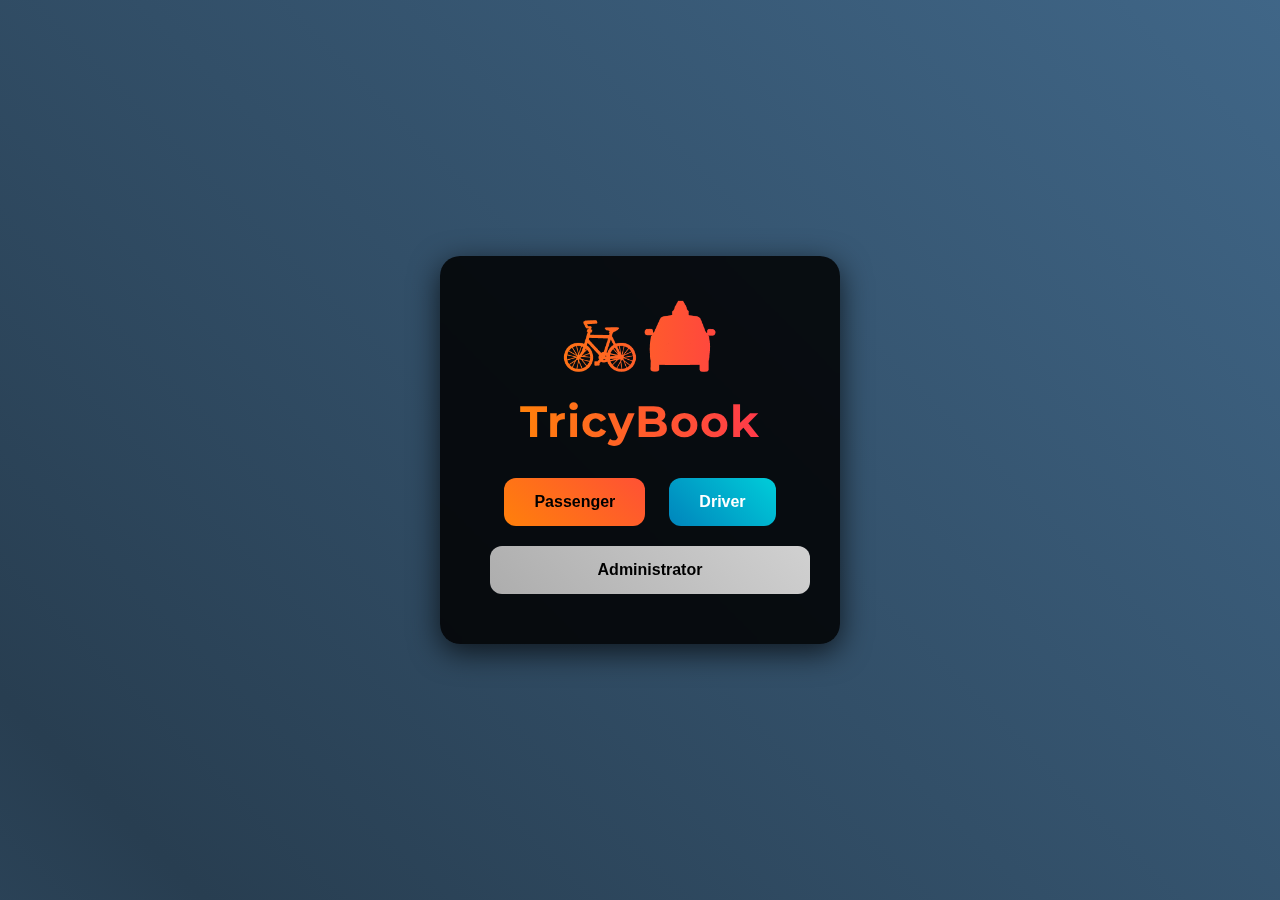
<file: index.html>
<!DOCTYPE html>
<html lang="en">
<head>
  <meta charset="UTF-8" />
  <meta name="viewport" content="width=device-width, initial-scale=1.0" />
  <title>TricyBook</title>
  <link rel="icon" href="https://latom42069.github.io/latom42069-website/logo.png" type="image/png">
  <link href="https://fonts.googleapis.com/css2?family=Montserrat:wght@400;700&display=swap" rel="stylesheet" />
  <style>
    :root {
      --primary-color: #00c6ff;
      --text-color: #ffffff;
      --shadow-card: 0 8px 30px rgba(0, 0, 0, 0.7);
    }
    
    /* Universal Reset */
    *, *::before, *::after {
      box-sizing: border-box;
      margin: 0;
      padding: 0;
    }
    
    /* Animated Gradient Background on Body */
    body {
      height: 100vh;
      display: flex;
      justify-content: center;
      align-items: center;
      background: linear-gradient(45deg, #4b79a1, #283e51, #4b79a1, #283e51);
      background-size: 400% 400%;
      animation: gradientAnimation 4s ease infinite;
      font-family: 'Montserrat', sans-serif;
      color: var(--text-color);
      overflow: hidden;
    }
    
    @keyframes gradientAnimation {
      0% { background-position: 0% 50%; }
      50% { background-position: 100% 50%; }
      100% { background-position: 0% 50%; }
    }
    
    /* Container with Frosted-Glass Effect */
    .container {
      position: relative;
      background-color: rgba(0, 0, 0, 0.85);
      backdrop-filter: blur(8px);
      padding: 40px;
      border-radius: 20px;
      box-shadow: var(--shadow-card);
      width: 400px;
      max-width: 95%;
      text-align: center;
      animation: fadeIn 1s ease-out;
      overflow: hidden;
    }
    
    @keyframes fadeIn {
      from { opacity: 0; transform: translateY(-20px); }
      to { opacity: 1; transform: translateY(0); }
    }
    
    /* Liquid Text Animations for Logo & Title */
    @keyframes textSlideIn {
      from { opacity: 0; transform: translateY(-10px) scale(0.8); }
      to { opacity: 1; transform: translateY(0) scale(1); }
    }
    @keyframes liquid {
      0% { background-position: 0% 50%; }
      50% { background-position: 100% 50%; }
      100% { background-position: 0% 50%; }
    }
    
    .logo, .title {
      background: linear-gradient(90deg, #ff8c00, hsl(349, 100%, 59%), hsl(176, 100%, 50%), #62c2fe);
      background-size: 300% 300%;
      -webkit-background-clip: text;
      -webkit-text-fill-color: transparent;
      animation: textSlideIn 1s ease-out, liquid 4s infinite alternate ease-in-out;
    }
    
    .logo {
      font-size: 4rem;
      margin-bottom: 20px;
    }
    
    .title {
      font-size: 2.75rem;
      font-weight: 700;
      margin-bottom: 20px;
      letter-spacing: 1px;
    }
    
    /* Button Base Styles */
    .btn {
      display: inline-block;
      padding: 15px 30px;
      margin: 10px;
      border: none;
      border-radius: 12px;
      font-weight: bold;
      font-size: 1rem;
      cursor: pointer;
      text-align: center;
      transition: transform 0.3s ease, box-shadow 0.3s ease;
      background-size: 200% 200%;
      overflow: hidden;
    }
    
    /* Button Hover Effect: More pronounced upward movement */
    .btn:hover {
      transform: translateY(-10px) scale(1.1);
      box-shadow: 0 8px 20px rgba(0,198,255,0.6);
    }
    
    .btn:active {
      transform: scale(0.97);
    }
    
    /* Ripple Effect on Button Click */
    .btn::after {
      content: "";
      position: absolute;
      top: 50%;
      left: 50%;
      transform: translate(-50%, -50%) scale(0);
      width: 20px;
      height: 20px;
      background: rgba(255,255,255,0.3);
      border-radius: 50%;
      opacity: 0;
      pointer-events: none;
      transition: transform 0.6s, opacity 0.6s;
    }
    
    .btn:active::after {
      transform: translate(-50%, -50%) scale(10);
      opacity: 1;
      transition: transform 0s, opacity 0s;
    }
    
    /* Specific Button Variants with Modern Colors */
    .btn.passenger {
      /* Warm coral to peach gradient */
      background-image: linear-gradient(45deg, #ff8c00, hsl(349, 100%, 59%));
      color: #000;
    }
    .btn.driver {
      /* Deep azure to sky blue gradient */
      background-image: linear-gradient(45deg, hsl(203, 100%, 35%), hsl(176, 100%, 50%));
      color: #fff;
    }
    .btn.admin {
      /* Refined cool gray gradient */
      background-image: linear-gradient(45deg, hsl(0, 0%, 66%), hsl(0, 0%, 94%));
      color: #000;
      display: block;
      width: 100%;
    }
    
    /* Responsive Adjustments */
    @media (max-width: 480px) {
      .title { font-size: 2.25rem; }
      .btn { font-size: 0.9rem; padding: 10px 20px; }
    }
  </style>
</head>
<body>
  <div class="container">
    <div class="logo">🚲🚖</div>
    <div class="title">TricyBook</div>
    <button class="btn passenger" onclick="window.location.href='https://tricybook-73ndk9bkf-hdl-projects-2596197c.vercel.app';">
      Passenger
    </button>
    <button class="btn driver" onclick="window.location.href='https://tricybook-dmkbq4jbz-hdl-projects-2596197c.vercel.app';">
      Driver
    </button>
    <button class="btn admin" onclick="window.location.href='https://tricybook-64z6zr0ok-hdl-projects-2596197c.vercel.app';">
      Administrator
    </button>
  </div>
</body>
</html>
</file>
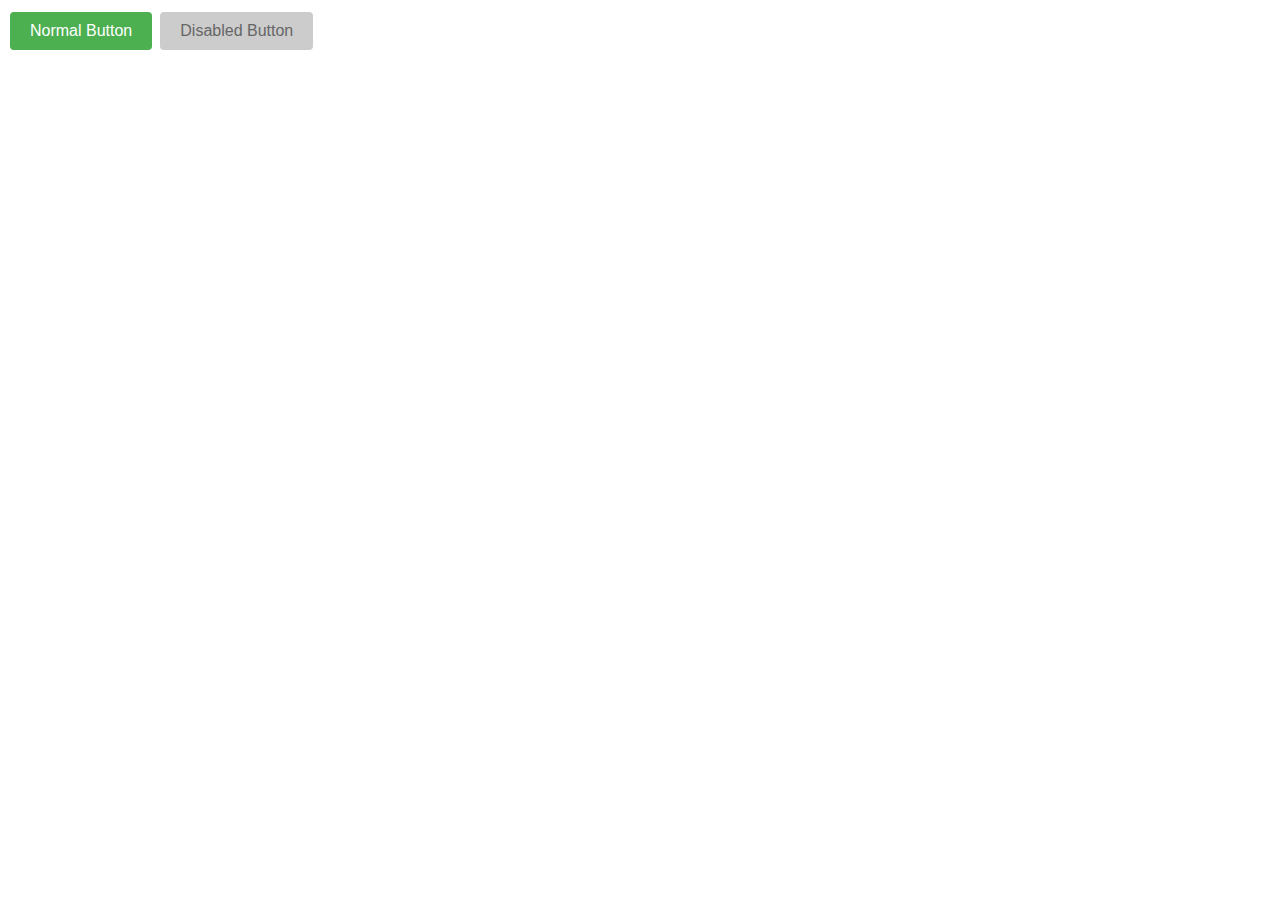
<file: buttons/index.html>
<!DOCTYPE html>
<html lang="en">
<head>
    <meta charset="UTF-8">
    <meta name="viewport" content="width=device-width, initial-scale=1.0">
    <title>Button Pseudo-Classes Example</title>
    <link rel="stylesheet" href="styles.css">
</head>
<body>
    <button id="navigateButton">Normal Button</button>
    <button disabled>Disabled Button</button>
    <script src="script.js"></script>
</body>
</html>
</file>
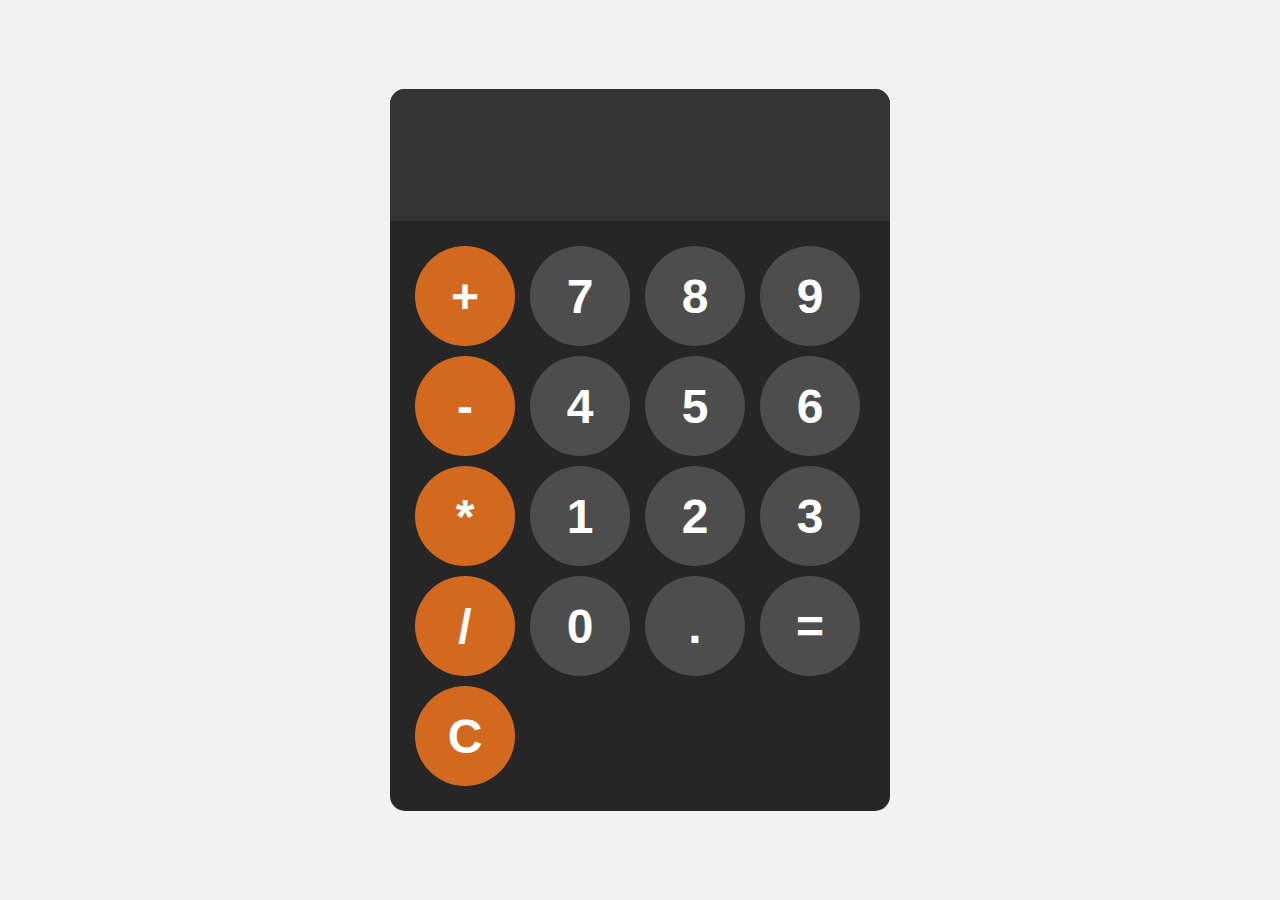
<file: calculator/index.html>
<!DOCTYPE html>
<html lang="en">
<head>
    <meta charset="UTF-8">
    <meta name="viewport" content="width=device-width, initial-scale=1.0">
    <title>Document</title>
    <link rel="stylesheet" href="style.css">
</head>
<body>
    <div id="calculator">
        <input id="display" readonly>
        <div id="keys">
            <button onclick="appendToDisplay('+')" class="operator-btn">+</button>
            <button onclick="appendToDisplay('7')">7</button>
            <button onclick="appendToDisplay('8')">8</button>
            <button onclick="appendToDisplay('9')">9</button>
            <button onclick="appendToDisplay('-')" class="operator-btn">-</button>
            <button onclick="appendToDisplay('4')">4</button>
            <button onclick="appendToDisplay('5')">5</button>
            <button onclick="appendToDisplay('6')">6</button>
            <button onclick="appendToDisplay('*')" class="operator-btn">*</button>
            <button onclick="appendToDisplay('1')">1</button>
            <button onclick="appendToDisplay('2')">2</button>
            <button onclick="appendToDisplay('3')">3</button>
            <button onclick="appendToDisplay('/')" class="operator-btn">/</button>
            <button onclick="appendToDisplay('0')">0</button>
            <button onclick="appendToDisplay('.')">.</button>
            
            <button onclick="calculate()">=</button>
            <button onclick="clearDisplay()" class="operator-btn">C</button>

        </div>
    </div>

    <script src="index.js"></script>
</body>
</html>
</file>
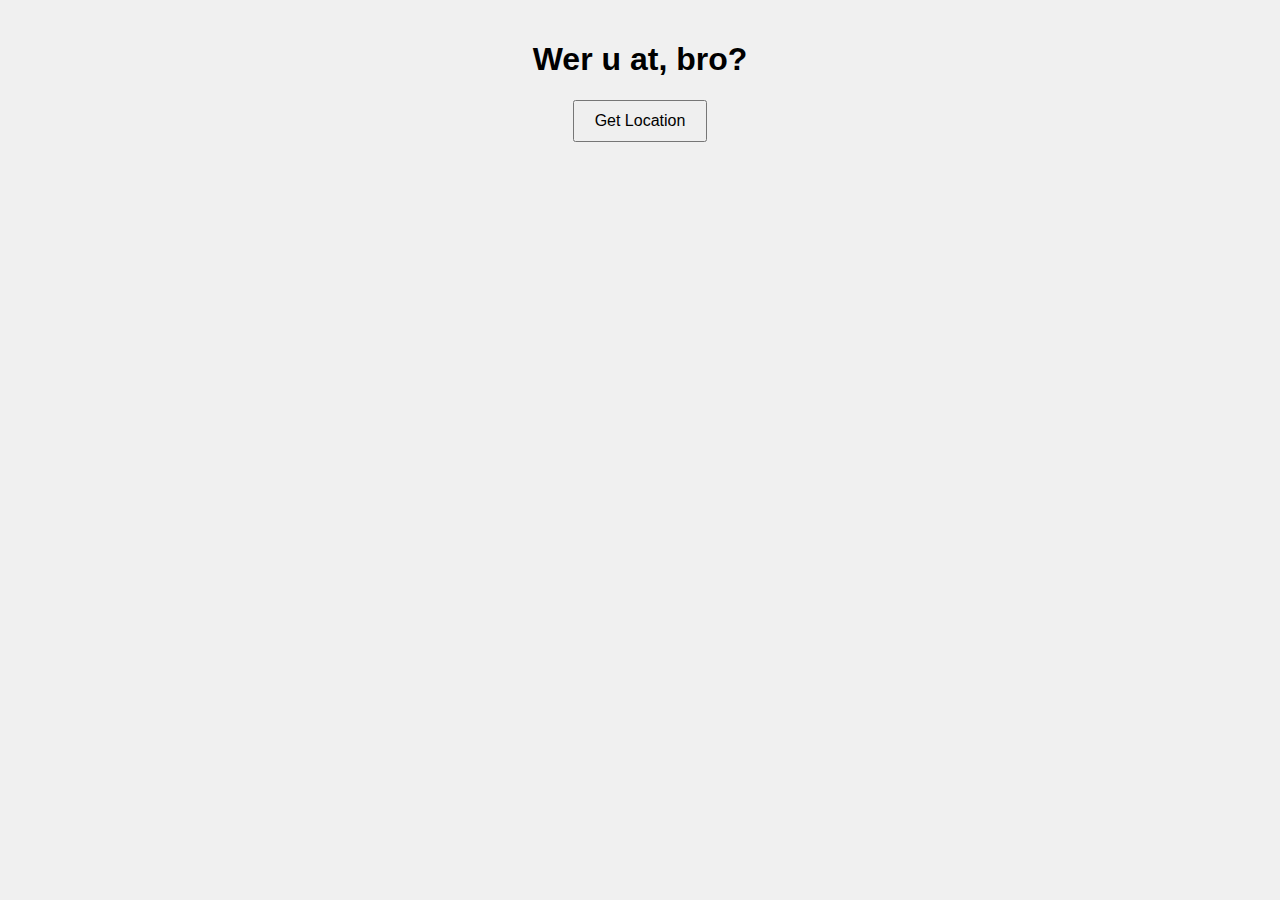
<file: PWA/index.html>
<!DOCTYPE html>
<html lang="en">
<head>
    <meta charset="UTF-8">
    <meta name="viewport" content="width=device-width, initial-scale=1.0">
    <title>Simple PWA</title>
    <link rel="stylesheet" href="styles.css">
</head>
<body>
    <h1>Wer u at, bro?</h1>
    <button id="getLocation">Get Location</button>
    <p id="location"></p>
    <script src="script.js"></script>

    <script>
        if ('serviceWorker' in navigator) {
            navigator.serviceWorker.register('sw.js')
            .then(registration => {
                console.log('ServiceWorker registration successful with scope: ', registration.scope);
            })
            .catch(error => {
                console.log('ServiceWorker registration failed: ', error);
            });
        }
    </script>
    
</body>
</html>
</file>
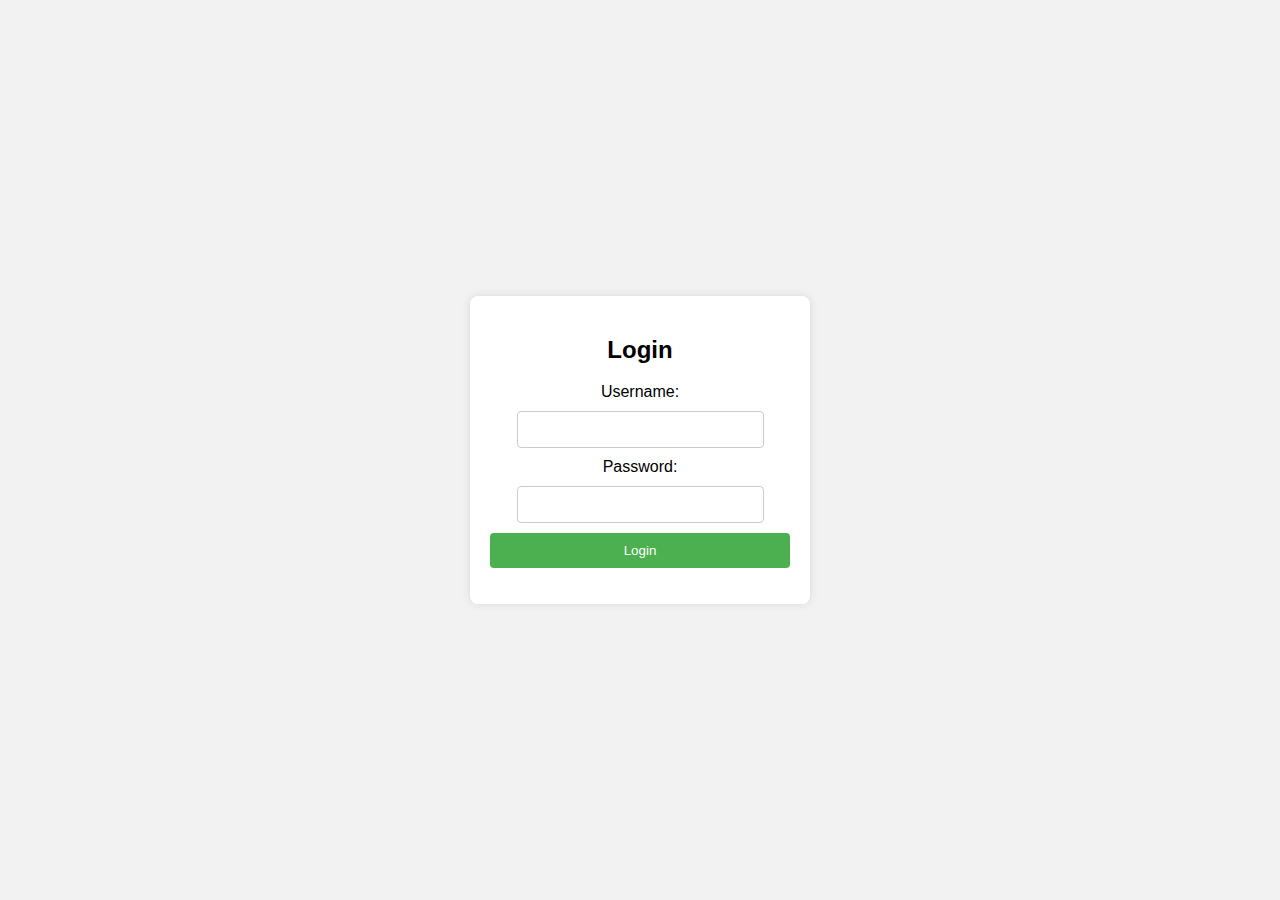
<file: sample/index.html>
<!DOCTYPE html>
<html lang="en">
<head>
    <meta charset="UTF-8">
    <meta name="viewport" content="width=device-width, initial-scale=1.0">
    <title>Login Page</title>
    <link rel="stylesheet" href="styles.css">
</head>
<body>
    <div class="login-container">
        <h2>Login</h2>
        <form id="loginForm">
            <div>
                <label for="username">Username:</label>
                <input type="text" id="username" name="username" required>
            </div>
            <div>
                <label for="password">Password:</label>
                <input type="password" id="password" name="password" required>
            </div>
            <button type="submit">Login</button>
        </form>
        <p id="message"></p>
    </div>
    <script src="script.js"></script>
</body>
</html>
</file>
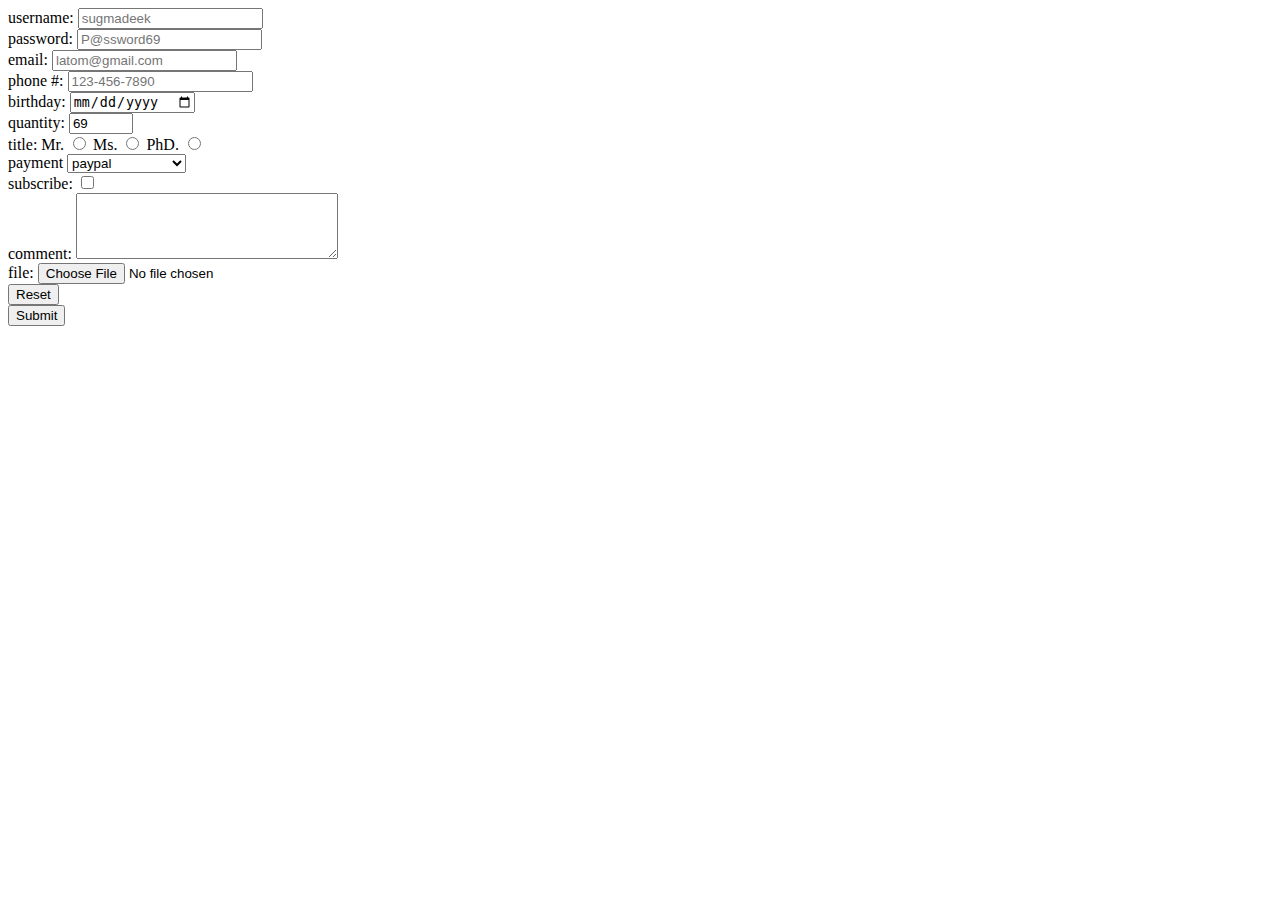
<file: form.html>
<!DOCTYPE html>
<html lang="en">
<head>
    <meta charset="UTF-8">
    <meta name="viewport" content="width=device-width, initial-scale=1.0">
    <meta http-equiv="X-UA-Compatible" content="ie=edge">
    <title>My Forms</title>
    <link rel="icon" href="/images/jinx.png" type="images/png">
</head>
<body>
    <form action="index.php" method="post" enctype="multipart/form-data">
        <label for="username">username:</label>
        <input type="text" id="username" minlength="3" maxlength="12" placeholder="sugmadeek" required><br>
        
        <label for="password">password:</label>
        <input type="password" id="password" minlength="3" maxlength="12" placeholder="P@ssword69" required><br>
        
        <label for="email">email:</label>
        <input type="email" id="email" placeholder="latom@gmail.com" required><br>
        
        <label for="phone">phone #:</label>
        <input type="tel" id="phone" pattern="[0-9]{3}-[0-9]{3}-[0-9]{4}" placeholder="123-456-7890" required><br>
        
        <label for="birthday">birthday:</label>
        <input type="date" id="birthday" required><br>

        <label for="quantity">quantity:</label>
        <input type="number" id="quantity" min="0" max="100" value="69" required><br>

        <label for="title">title:</label>
        
        <label for="Mr.">Mr.</label>
        <input type="radio" id="Mr." value="Mr." name="title" required>
        <label for="Ms.">Ms.</label>
        <input type="radio" id="Ms." value="Ms." name="title">
        <label for="PhD.">PhD.</label>
        <input type="radio" id="PhD." value="PhD." name="title"><br>

        <label for="payment">payment</label>
        <select id="payment">
            <option value="paypal">paypal</option>
            <option value="visa">visa</option>
            <option value="giftcard">giftcard</option>   
            <option value="cashOnDelivery">cash on delivery</option>
        </select><br>

        <label for="subscribe">subscribe:</label>
        <input type="checkbox" id="subscribe" required><br>

        <label for="comment">comment:</label>
        <textarea id="comment" rows="4" cols="30"></textarea><br>

        <label for="file">file:</label>
        <input type="file" id="file" accept="image/png, image/jpeg"><br>

        <input type="reset"><br>
        <input type="submit">
    </form>
</body>
</html>
</file>
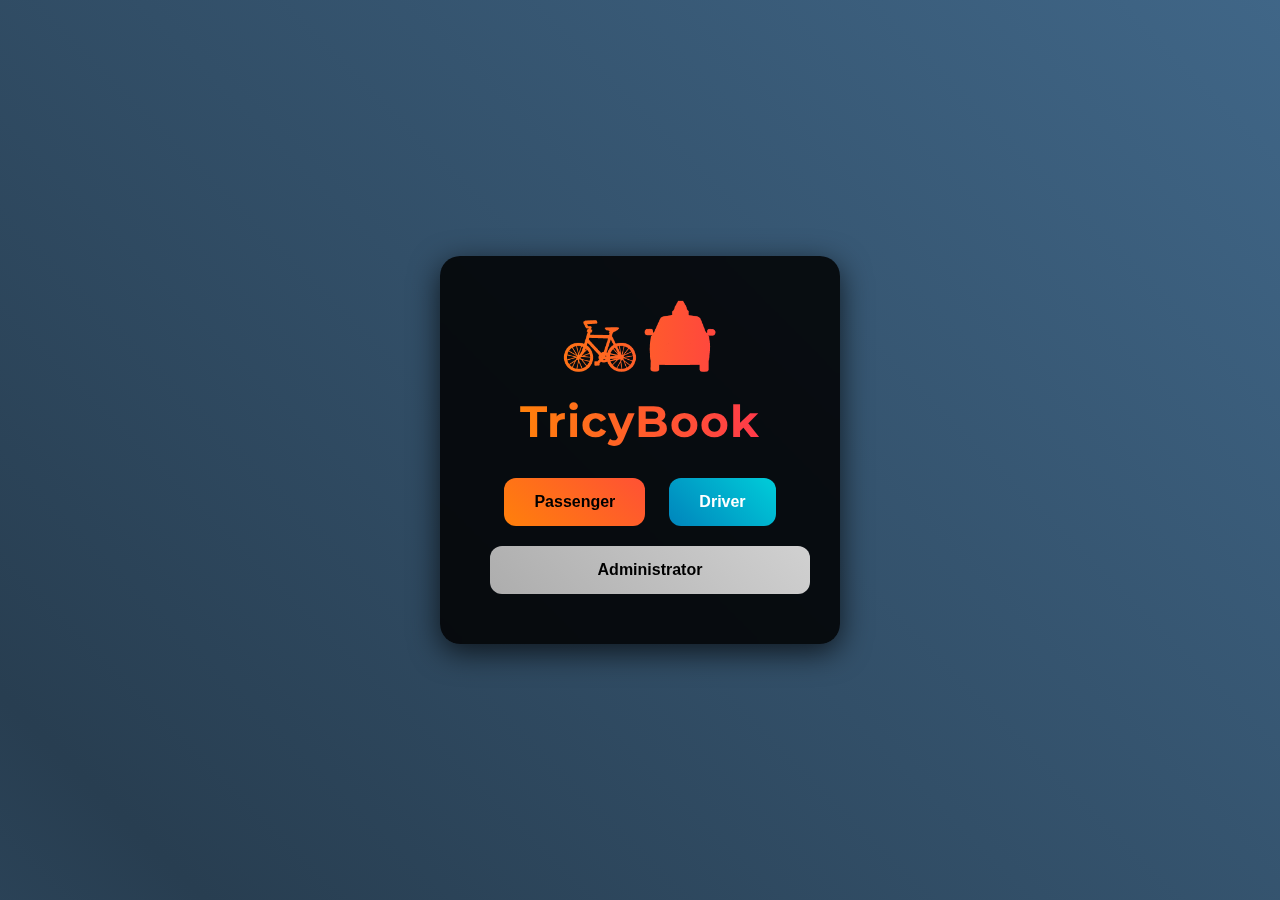
<file: index_backup.html>
<!DOCTYPE html>
<html lang="en">
<head>
  <meta charset="UTF-8" />
  <meta name="viewport" content="width=device-width, initial-scale=1.0" />
  <title>TricyBook</title>
  <link rel="icon" href="https://latom42069.github.io/latom42069-website/logo.png" type="image/png">
  <link href="https://fonts.googleapis.com/css2?family=Montserrat:wght@400;700&display=swap" rel="stylesheet" />
  <style>
    :root {
      --primary-color: #00c6ff;
      --text-color: #ffffff;
      --shadow-card: 0 8px 30px rgba(0, 0, 0, 0.7);
    }
    
    /* Universal Reset */
    *, *::before, *::after {
      box-sizing: border-box;
      margin: 0;
      padding: 0;
    }
    
    /* Animated Gradient Background on Body */
    body {
      height: 100vh;
      display: flex;
      justify-content: center;
      align-items: center;
      background: linear-gradient(45deg, #4b79a1, #283e51, #4b79a1, #283e51);
      background-size: 400% 400%;
      animation: gradientAnimation 4s ease infinite;
      font-family: 'Montserrat', sans-serif;
      color: var(--text-color);
      overflow: hidden;
    }
    
    @keyframes gradientAnimation {
      0% { background-position: 0% 50%; }
      50% { background-position: 100% 50%; }
      100% { background-position: 0% 50%; }
    }
    
    /* Container with Frosted-Glass Effect */
    .container {
      position: relative;
      background-color: rgba(0, 0, 0, 0.85);
      backdrop-filter: blur(8px);
      padding: 40px;
      border-radius: 20px;
      box-shadow: var(--shadow-card);
      width: 400px;
      max-width: 95%;
      text-align: center;
      animation: fadeIn 1s ease-out;
      overflow: hidden;
    }
    
    @keyframes fadeIn {
      from { opacity: 0; transform: translateY(-20px); }
      to { opacity: 1; transform: translateY(0); }
    }
    
    /* Liquid Text Animations for Logo & Title */
    @keyframes textSlideIn {
      from { opacity: 0; transform: translateY(-10px) scale(0.8); }
      to { opacity: 1; transform: translateY(0) scale(1); }
    }
    @keyframes liquid {
      0% { background-position: 0% 50%; }
      50% { background-position: 100% 50%; }
      100% { background-position: 0% 50%; }
    }
    
    .logo, .title {
      background: linear-gradient(90deg, #ff8c00, hsl(349, 100%, 59%), hsl(176, 100%, 50%), #62c2fe);
      background-size: 300% 300%;
      -webkit-background-clip: text;
      -webkit-text-fill-color: transparent;
      animation: textSlideIn 1s ease-out, liquid 4s infinite alternate ease-in-out;
    }
    
    .logo {
      font-size: 4rem;
      margin-bottom: 20px;
    }
    
    .title {
      font-size: 2.75rem;
      font-weight: 700;
      margin-bottom: 20px;
      letter-spacing: 1px;
    }
    
    /* Button Base Styles */
    .btn {
      display: inline-block;
      padding: 15px 30px;
      margin: 10px;
      border: none;
      border-radius: 12px;
      font-weight: bold;
      font-size: 1rem;
      cursor: pointer;
      text-align: center;
      transition: transform 0.3s ease, box-shadow 0.3s ease;
      background-size: 200% 200%;
      overflow: hidden;
    }
    
    /* Button Hover Effect: More pronounced upward movement */
    .btn:hover {
      transform: translateY(-10px) scale(1.1);
      box-shadow: 0 8px 20px rgba(0,198,255,0.6);
    }
    
    .btn:active {
      transform: scale(0.97);
    }
    
    /* Ripple Effect on Button Click */
    .btn::after {
      content: "";
      position: absolute;
      top: 50%;
      left: 50%;
      transform: translate(-50%, -50%) scale(0);
      width: 20px;
      height: 20px;
      background: rgba(255,255,255,0.3);
      border-radius: 50%;
      opacity: 0;
      pointer-events: none;
      transition: transform 0.6s, opacity 0.6s;
    }
    
    .btn:active::after {
      transform: translate(-50%, -50%) scale(10);
      opacity: 1;
      transition: transform 0s, opacity 0s;
    }
    
    /* Specific Button Variants with Modern Colors */
    .btn.passenger {
      /* Warm coral to peach gradient */
      background-image: linear-gradient(45deg, #ff8c00, hsl(349, 100%, 59%));
      color: #000;
    }
    .btn.driver {
      /* Deep azure to sky blue gradient */
      background-image: linear-gradient(45deg, hsl(203, 100%, 35%), hsl(176, 100%, 50%));
      color: #fff;
    }
    .btn.admin {
      /* Refined cool gray gradient */
      background-image: linear-gradient(45deg, hsl(0, 0%, 66%), hsl(0, 0%, 94%));
      color: #000;
      display: block;
      width: 100%;
    }
    
    /* Responsive Adjustments */
    @media (max-width: 480px) {
      .title { font-size: 2.25rem; }
      .btn { font-size: 0.9rem; padding: 10px 20px; }
    }
  </style>
</head>
<body>
  <div class="container">
    <div class="logo">🚲🚖</div>
    <div class="title">TricyBook</div>
    <button class="btn passenger" onclick="window.location.href='https://tricybook-73ndk9bkf-hdl-projects-2596197c.vercel.app';">
      Passenger
    </button>
    <button class="btn driver" onclick="window.location.href='https://tricybook-dmkbq4jbz-hdl-projects-2596197c.vercel.app';">
      Driver
    </button>
    <button class="btn admin" onclick="window.location.href='https://tricybook-64z6zr0ok-hdl-projects-2596197c.vercel.app';">
      Administrator
    </button>
  </div>
</body>
</html>
</file>
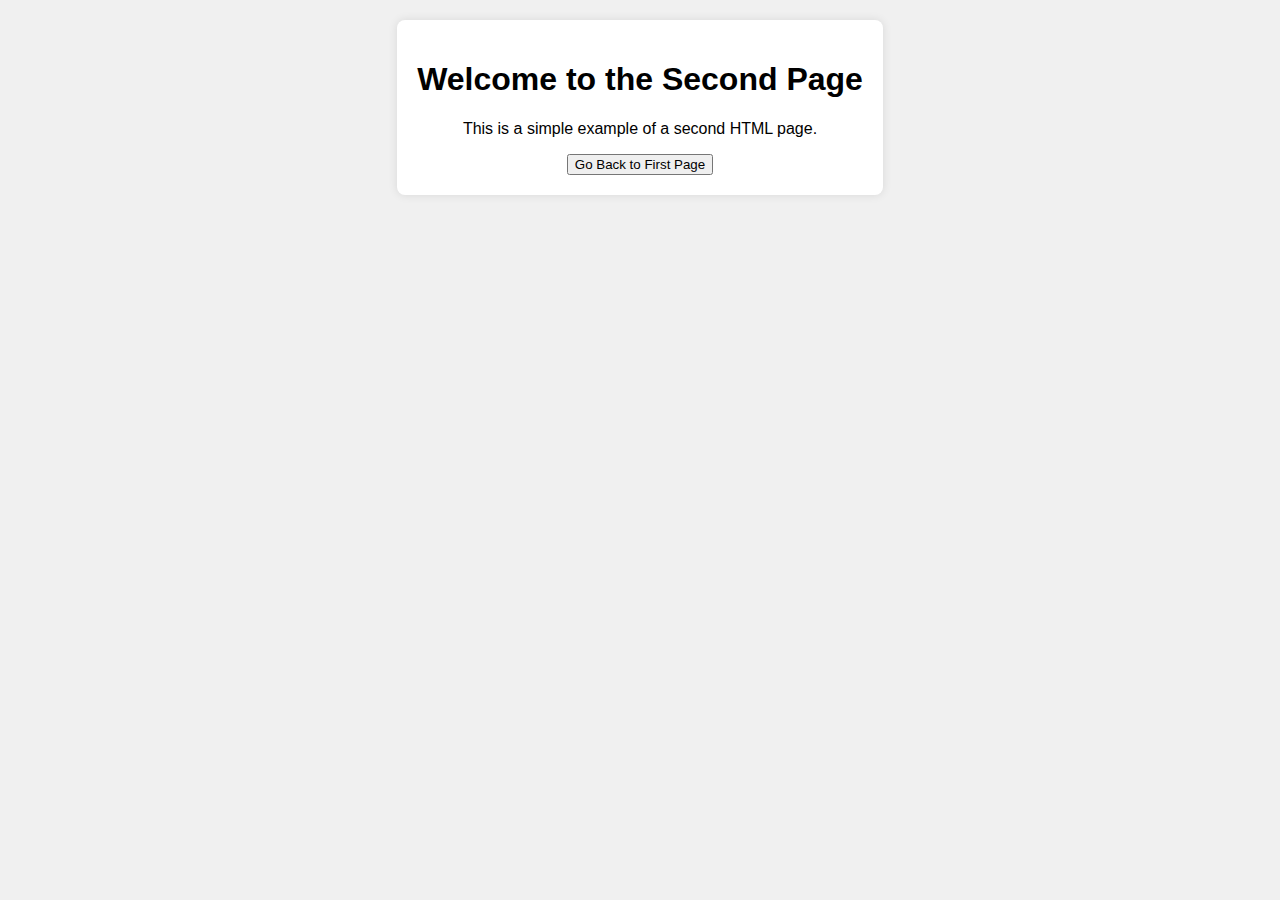
<file: buttons/2ndPage.html>
<!DOCTYPE html>
<html lang="en">
<head>
    <meta charset="UTF-8">
    <meta name="viewport" content="width=device-width, initial-scale=1.0">
    <title>Second Page</title>
    <style>
        body {
            font-family: Arial, sans-serif;
            background-color: #f0f0f0;
            text-align: center;
            margin: 0;
            padding: 20px;
        }
        .container {
            background-color: white;
            padding: 20px;
            border-radius: 8px;
            box-shadow: 0 0 10px rgba(0, 0, 0, 0.1);
            display: inline-block;
        }
    </style>
</head>
<body>
    <div class="container">
        <h1>Welcome to the Second Page</h1>
        <p>This is a simple example of a second HTML page.</p>
        <a href="index.html"><button>Go Back to First Page</button></a>
    </div>
</body>
</html>
</file>
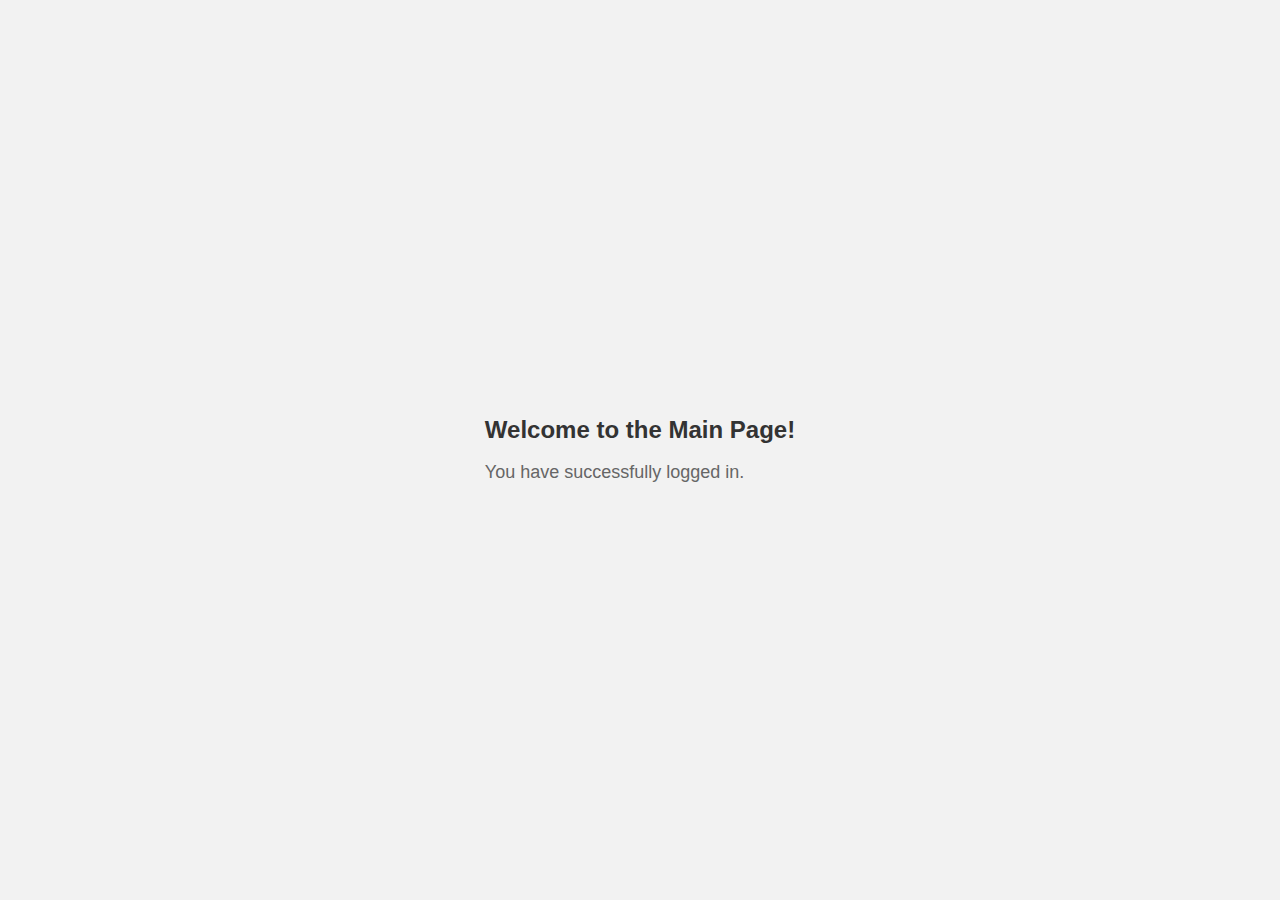
<file: sample/main.html>
<!DOCTYPE html>
<html lang="en">
<head>
    <meta charset="UTF-8">
    <meta name="viewport" content="width=device-width, initial-scale=1.0">
    <title>Main Page</title>
    <link rel="stylesheet" href="styles.css">
</head>
<body>
    <div class="main-container">
        <h1>Welcome to the Main Page!</h1>
        <p>You have successfully logged in.</p>
    </div>
</body>
</html>
</file>
<file: buttons/styles.css>
/* Normal button state */
button {
    background-color: #4CAF50;
    color: white;
    border: none;
    padding: 10px 20px;
    text-align: center;
    text-decoration: none;
    display: inline-block;
    font-size: 16px;
    margin: 4px 2px;
    cursor: pointer;
    border-radius: 4px;
}

/* Hover state */
button:hover {
    background-color: #45a049;
    font-size: 20px;
}

/* Active state */
button:active {
    background-color: #3e8e41;
    transform: translateY(2px);
}

/* Focus state */
button:focus {
    outline: none;
    box-shadow: 0 0 3px 3px rgba(66, 133, 244, 0.5);
}

/* Disabled state */
button:disabled {
    background-color: #ccc;
    color: #666;
    cursor: not-allowed;
}
</file>
<file: calculator/style.css>
body{
    margin: 0;
    display: flex;
    justify-content: center;
    align-items: center;
    height: 100vh;
    background-color: hsl(0, 0%, 95%);
}
#calculator{
    font-family: Arial, sans-serif;
    background-color: hsl(0, 0%, 15%);
    border-radius: 15px;
    max-width: 500px;
    width: 100%;
    overflow: hidden;
}
#display{
    width: 100%;
    padding: 20px;
    font-size: 5rem;
    text-align: left;
    border: none;
    background-color: hsl(0, 0%, 20%);
    color: white;
}
#keys{
    display: grid;
    grid-template-columns: repeat(4, 1fr);
    gap: 10px;
    padding: 25px;
}
button{
    width: 100px;
    height: 100px;
    border-radius: 50px;
    border: none;
    background-color: hsl(0, 0%, 30%);
    color: white;
    font-size: 3rem;
    font-weight: bold;
    cursor: pointer;
}
button:hover{
    background-color: hsl(0, 0%, 40%);
}
button:active{
    background-color: hsl(0, 0%, 50%);
    transform: scale(0.9);
}
.operator-btn{
    background-color: hsl(25, 75%, 47%);
}
.operator-btn:hover{
    background-color: hsl(25, 75%, 60%);
}

/* Responsive adjustments for mobile devices */
@media (max-width: 600px) {
    #calculator {
        /* Use a bit of margin or width adjustments on very small screens */
        width: 95%;
        border-radius: 10px;
    }

    #display {
        font-size: 4rem; /* Reduce font size for smaller devices */
        padding: 15px;
    }

    #keys {
        gap: 5px;
        padding: 15px;
    }

    button {
        width: 70px;    /* Scale down the button size */
        height: 70px;
        font-size: 2rem;
    }
}
</file>
<file: PWA/styles.css>
/* styles.css */
body {
    font-family: Arial, sans-serif;
    text-align: center;
    margin: 0;
    padding: 20px;
    background-color: #f0f0f0;
}
button {
    padding: 10px 20px;
    font-size: 16px;
}
</file>
<file: sample/styles.css>
/* styles.css */
body {
    font-family: Arial, sans-serif;
    background-color: #f2f2f2;
    display: flex;
    justify-content: center;
    align-items: center;
    height: 100vh;
    margin: 0;
}

.login-container {
    background-color: white;
    padding: 20px;
    border-radius: 8px;
    box-shadow: 0 0 10px rgba(0, 0, 0, 0.1);
    width: 300px;
    text-align: center;
}

input[type="text"], input[type="password"] {
    width: 75%;
    padding: 10px;
    margin: 10px 0;
    border: 1px solid #ccc;
    border-radius: 4px;
}

button {
    background-color: #4CAF50;
    color: white;
    padding: 10px 15px;
    border: none;
    border-radius: 4px;
    cursor: pointer;
    width: 100%;
}

button:hover {
    background-color: #45a049;
}

p#message {
    color: red;
    font-weight: bold;
}
.main-container { 
    max-width: 400px; 
} 
.main-container h1 { 
    font-size: 24px; 
    color: #333; 
} 
.main-container p { 
    font-size: 18px; 
    color: #666; 
}
</file>
